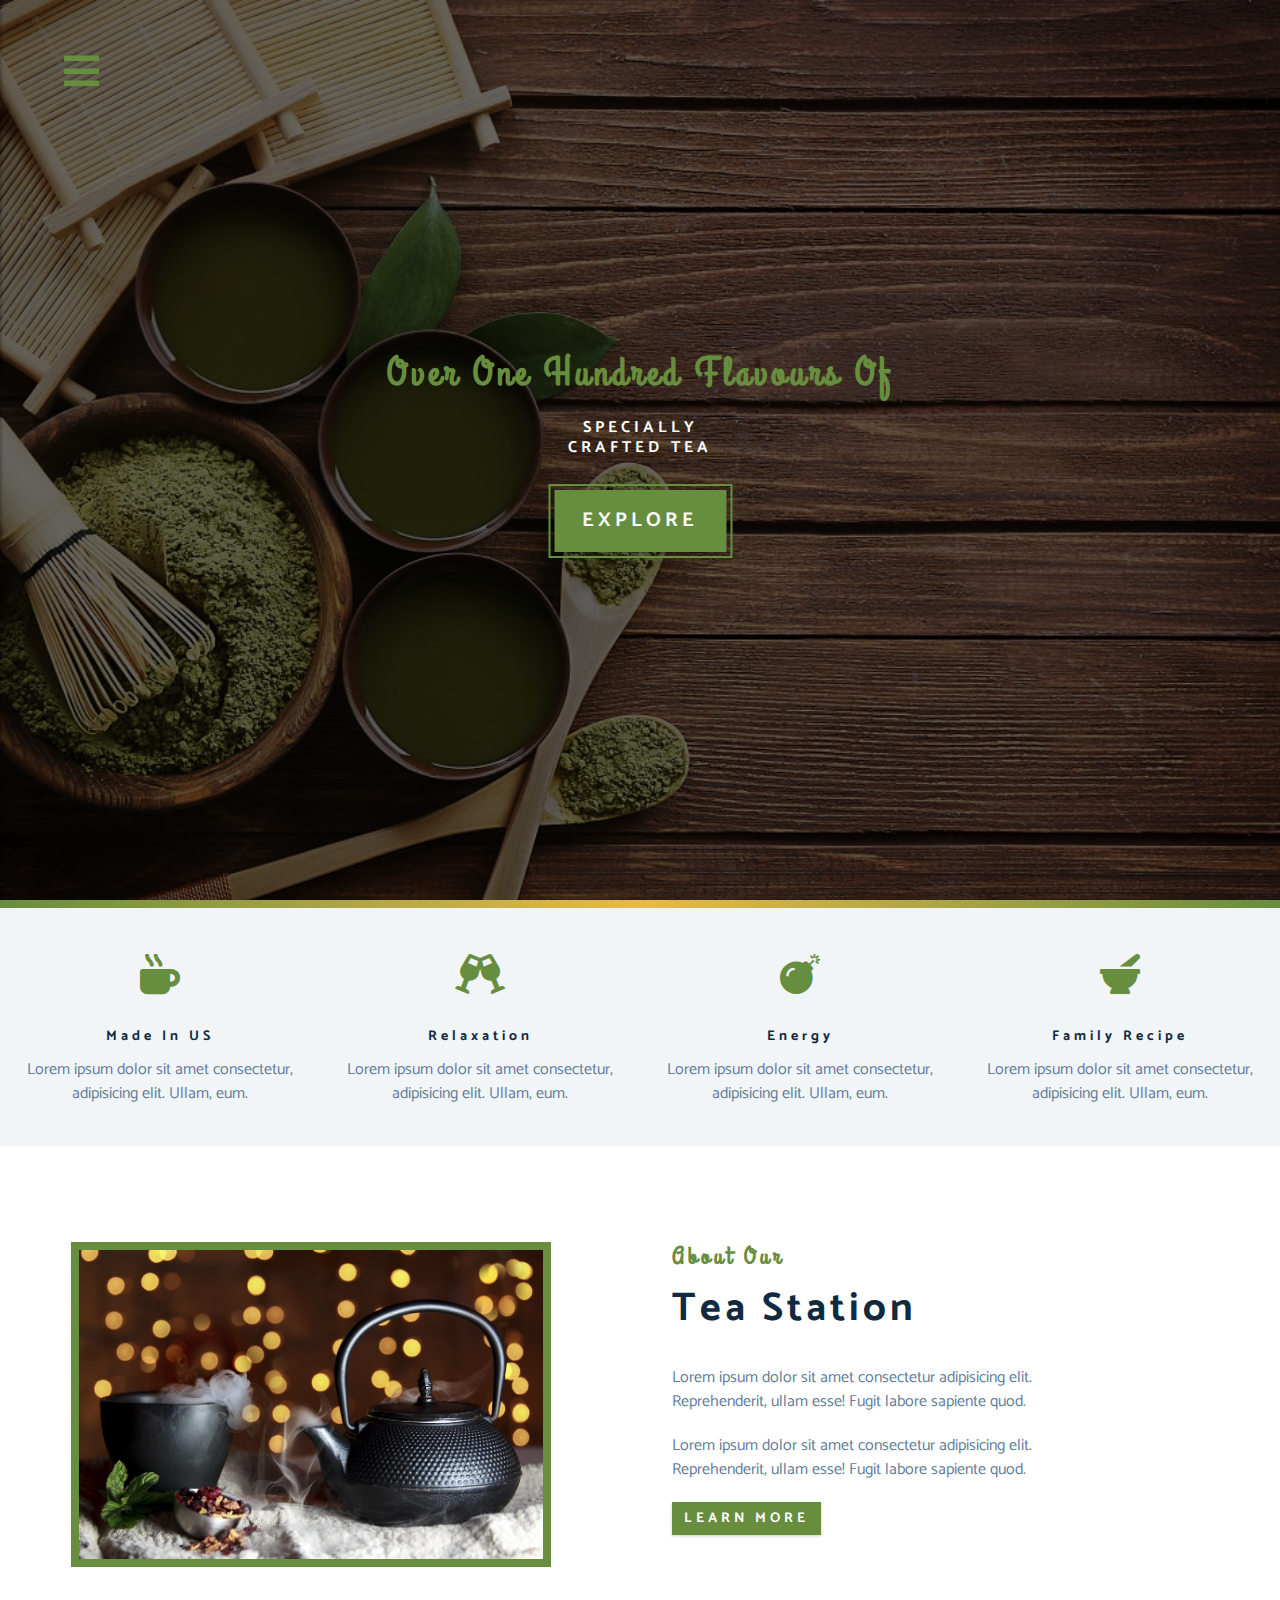
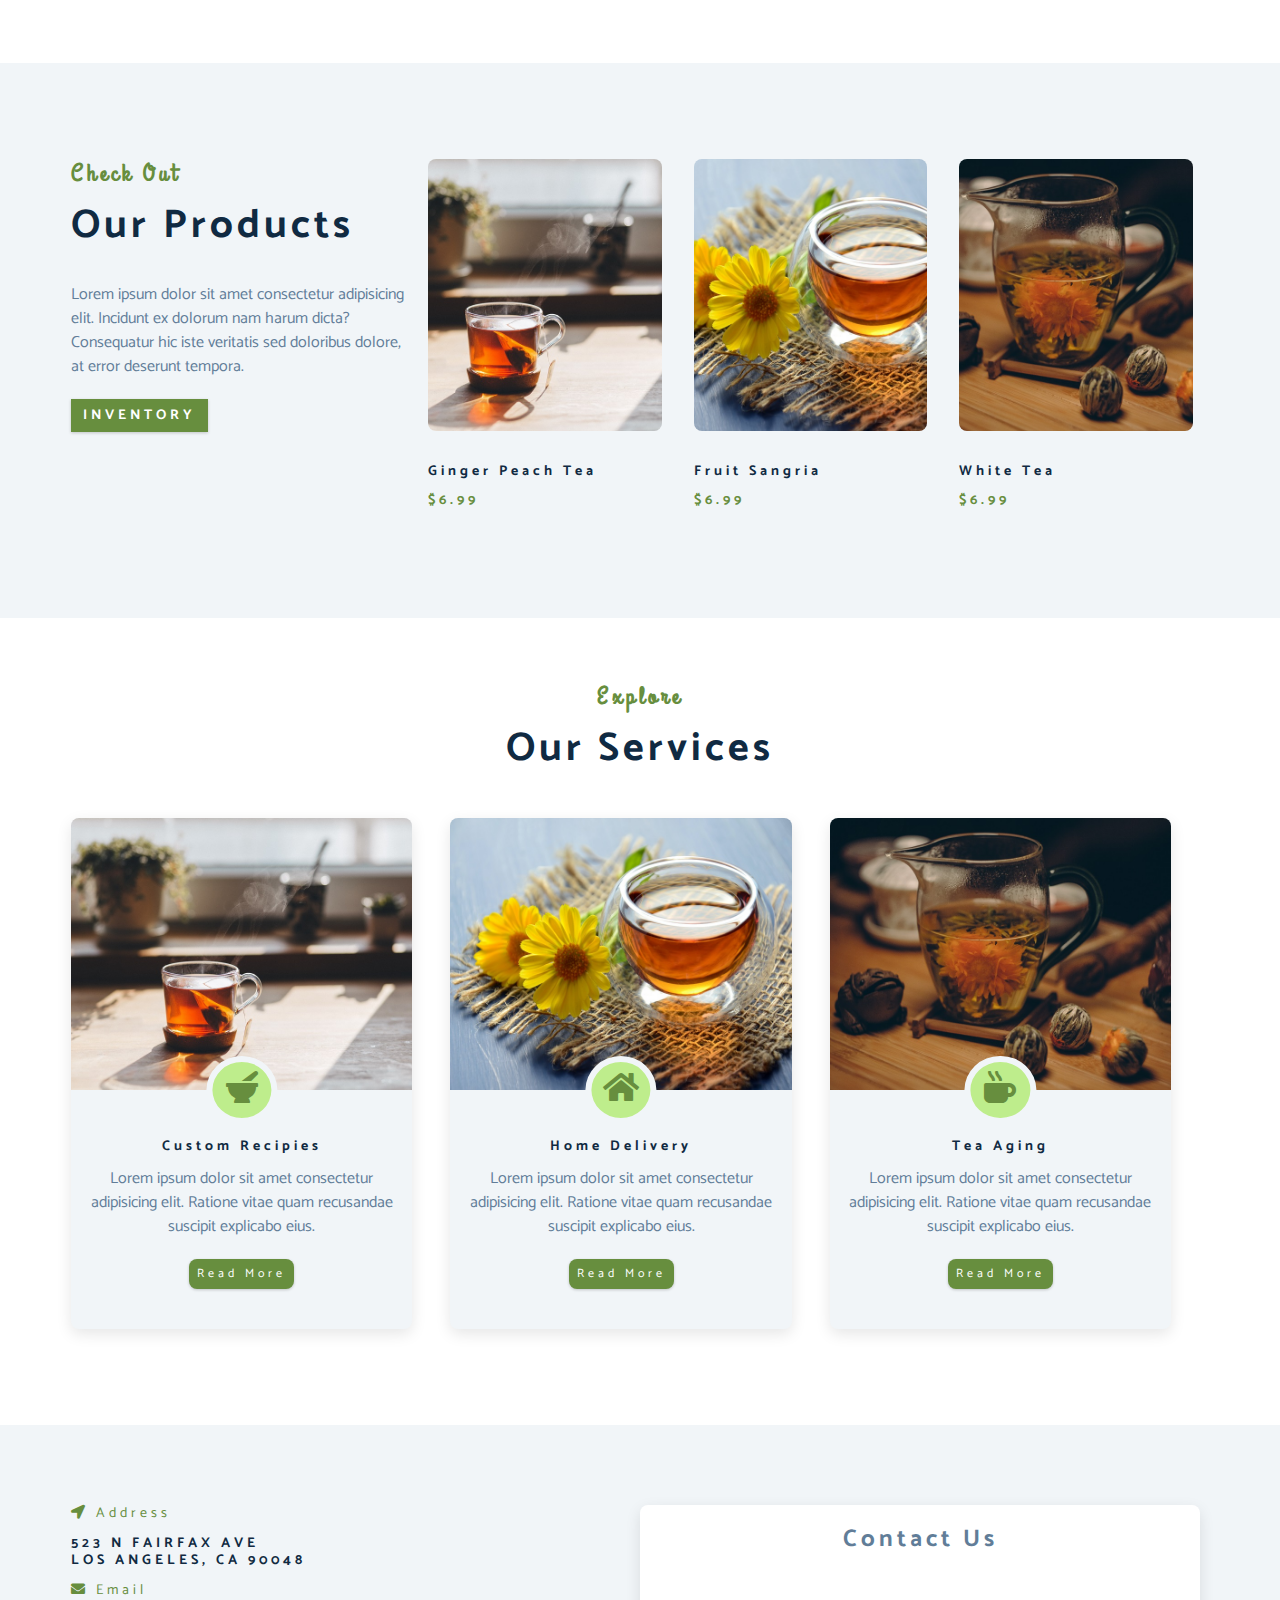
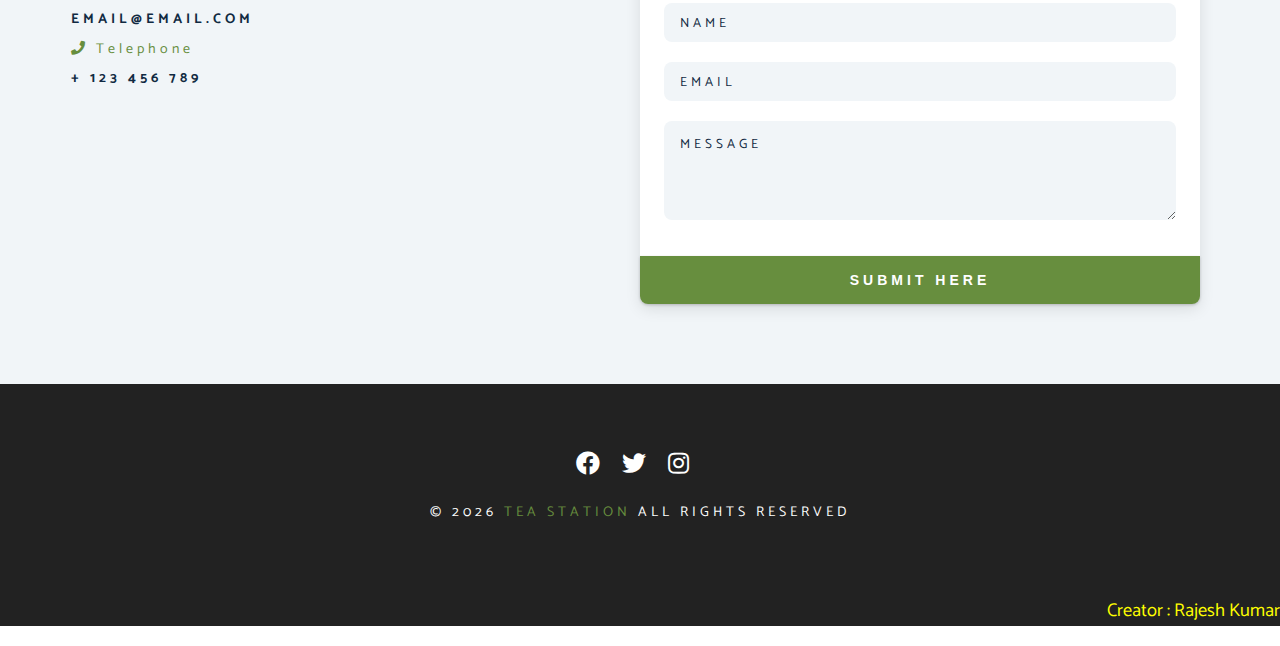
<file: index.html>
<!DOCTYPE html>
<html lang="en">
  <head>
    <meta charset="UTF-8" />
    <meta name="viewport" content="width=device-width, initial-scale=1.0" />
    <title>Tea Station || Home</title>
    <!-- font-awesome -->
    <link
      rel="stylesheet"
      href="./fontawesome-free-5.15.2-web/css/all.min.css"
    />
    <!-- custom css -->
    <link rel="stylesheet" href="./css/styles.css" />
  </head>
  <body>
    <!-- navbar -->
    <!-- nav button -->
    <span class="nav-btn" id="nav-btn">
      <i class="fas fa-bars"></i>
    </span>
    <nav class="navbar" id="navbar">
      <div class="navbar-header">
        <span class="nav-close" id="nav-close">
          <i class="fas fa-times"></i>
        </span>
      </div>
      <ul class="nav-items">
        <li><a href="index.html" class="nav-link">home</a></li>
        <li><a href="skills.html" class="nav-link">skills</a></li>
        <li><a href="about.html" class="nav-link">about</a></li>
        <li><a href="products.html" class="nav-link">products</a></li>
      </ul>
    </nav>
    <!-- header -->
    <header class="header">
      <div class="banner">
        <h2>Over one hundred flavours of</h2>
        <h1>
          specially <br />
          crafted tea
        </h1>
        <a href="skills.html" class="btn banner-btn"> explore </a>
      </div>
    </header>
    <!-- end of header -->
    <div class="content-divider"></div>
    <!-- skills section -->
    <section class="skills clearfix">
      <!-- single skill -->
      <article class="skill">
        <span class="skill-icon">
          <i class="fas fa-mug-hot"></i>
        </span>
        <h4 class="skill-title">made in US</h4>
        <p class="skill-text">
          Lorem ipsum dolor sit amet consectetur, adipisicing elit. Ullam, eum.
        </p>
      </article>
      <!-- end of single skill -->
      <!-- single skill -->
      <article class="skill">
        <span class="skill-icon">
          <i class="fas fa-glass-cheers"></i>
        </span>
        <h4 class="skill-title">relaxation</h4>
        <p class="skill-text">
          Lorem ipsum dolor sit amet consectetur, adipisicing elit. Ullam, eum.
        </p>
      </article>
      <!-- end of single skill -->
      <!-- single skill -->
      <article class="skill">
        <span class="skill-icon">
          <i class="fas fa-bomb"></i>
        </span>
        <h4 class="skill-title">energy</h4>
        <p class="skill-text">
          Lorem ipsum dolor sit amet consectetur, adipisicing elit. Ullam, eum.
        </p>
      </article>
      <!-- end of single skill -->
      <!-- single skill -->
      <article class="skill">
        <span class="skill-icon">
          <i class="fas fa-mortar-pestle"></i>
        </span>
        <h4 class="skill-title">family recipe</h4>
        <p class="skill-text">
          Lorem ipsum dolor sit amet consectetur, adipisicing elit. Ullam, eum.
        </p>
      </article>
      <!-- end of single skill -->
    </section>
    <!-- end of skills section -->
    <!-- about -->
    <section>
      <div class="section-center clearfix">
        <!-- about-img -->
        <article class="about-img">
          <div class="about-picture-container">
            <img
              src="./images/about-bcg.jpg"
              alt="tea kettle"
              class="about-picture"
            />
          </div>
        </article>
        <!-- about-info -->
        <article class="about-info">
          <!-- section title -->
          <div class="section-title">
            <h3>about our</h3>
            <h2>tea station</h2>
          </div>
          <!-- end of section title -->
          <p class="about-text">
            Lorem ipsum dolor sit amet consectetur adipisicing elit.
            Reprehenderit, ullam esse! Fugit labore sapiente quod.
          </p>
          <p class="about-text">
            Lorem ipsum dolor sit amet consectetur adipisicing elit.
            Reprehenderit, ullam esse! Fugit labore sapiente quod.
          </p>
          <a href="about.html" class="btn">learn more</a>
        </article>
      </div>
    </section>
    <!-- end of about -->
    <!-- products -->
    <section class="products">
      <div class="section-center clearfix">
        <!-- products info -->
        <article class="products-info">
          <!-- section title -->
          <div class="section-title">
            <h3>check out</h3>
            <h2>our products</h2>
          </div>
          <!-- end of section title -->
          <p class="product-text">
            Lorem ipsum dolor sit amet consectetur adipisicing elit. Incidunt ex
            dolorum nam harum dicta? Consequatur hic iste veritatis sed
            doloribus dolore, at error deserunt tempora.
          </p>
          <a href="product.html" class="btn">inventory</a>
        </article>
        <!-- products inventory -->
        <article class="products-inventory clearfix">
          <!-- single product -->
          <div class="product">
            <img
              src="./images/porduct-1.jpg"
              alt="single product"
              class="product-img"
            />
            <h4 class="product-title">ginger peach tea</h4>
            <h4 class="product-price">$6.99</h4>
          </div>
          <!-- end of single product -->
          <!-- single product -->
          <div class="product">
            <img
              src="./images/product-2.jpg"
              alt="single product"
              class="product-img"
            />
            <h4 class="product-title">fruit sangria</h4>
            <h4 class="product-price">$6.99</h4>
          </div>
          <!-- end of single product -->
          <!-- single product -->
          <div class="product">
            <img
              src="./images/product-3.jpg"
              alt="single product"
              class="product-img"
            />
            <h4 class="product-title">white tea</h4>
            <h4 class="product-price">$6.99</h4>
          </div>
          <!-- end of single product -->
        </article>
      </div>
    </section>
    <!-- end of products -->
    <!-- services -->
    <section class="services">
      <!-- section title -->
      <div class="section-title services-title">
        <h3>explore</h3>
        <h2>our services</h2>
      </div>
      <!-- end of section title -->
      <div class="section-center clearfix">
        <!-- single card -->
        <article class="service-card">
          <!-- img container -->
          <div class="service-img-container">
            <!-- img -->
            <img
              src="./images/porduct-1.jpg"
              class="service-img"
              alt="single service"
            />
            <!-- service icon -->
            <span class="service-icon">
              <i class="fas fa-mortar-pestle fa-fw"></i>
            </span>
          </div>
          <!-- service info -->
          <div class="service-info">
            <h4>custom recipies</h4>
            <p>
              Lorem ipsum dolor sit amet consectetur adipisicing elit. Ratione
              vitae quam recusandae suscipit explicabo eius.
            </p>
            <a href="product.html" class="btn service-btn">read more</a>
          </div>
        </article>
        <!-- end of single card -->
        <!-- single card -->
        <article class="service-card">
          <!-- img container -->
          <div class="service-img-container">
            <!-- img -->
            <img
              src="./images/product-2.jpg"
              class="service-img"
              alt="single service"
            />
            <!-- service icon -->
            <span class="service-icon">
              <i class="fas fa-home fa-fw"></i>
            </span>
          </div>
          <!-- service info -->
          <div class="service-info">
            <h4>home delivery</h4>
            <p>
              Lorem ipsum dolor sit amet consectetur adipisicing elit. Ratione
              vitae quam recusandae suscipit explicabo eius.
            </p>
            <a href="product.html" class="btn service-btn">read more</a>
          </div>
        </article>
        <!-- end of single card -->
        <!-- single card -->
        <article class="service-card">
          <!-- img container -->
          <div class="service-img-container">
            <!-- img -->
            <img
              src="./images/product-3.jpg"
              class="service-img"
              alt="single service"
            />
            <!-- service icon -->
            <span class="service-icon">
              <i class="fas fa-mug-hot fa-fw"></i>
            </span>
          </div>
          <!-- service info -->
          <div class="service-info">
            <h4>tea aging</h4>
            <p>
              Lorem ipsum dolor sit amet consectetur adipisicing elit. Ratione
              vitae quam recusandae suscipit explicabo eius.
            </p>
            <a href="product.html" class="btn service-btn">read more</a>
          </div>
        </article>
        <!-- end of single card -->
      </div>
    </section>
    <!-- end of services -->
    <!-- contact form -->
    <section class="contact">
      <div class="section-center clearfix">
        <!-- conatact info -->
        <article class="contact-info">
          <!-- contact item -->
          <div class="conatact-item">
            <h4 class="contact-title">
              <span class="contact-icon">
                <i class="fas fa-location-arrow"></i>
              </span>
              address
            </h4>
            <h4 class="contact-text">
              523 N Fairfax Ave <br />
              Los Angeles, CA 90048
            </h4>
          </div>
          <!-- end of contact item -->
          <!-- contact item -->
          <div class="conatact-item">
            <h4 class="contact-title">
              <span class="contact-icon">
                <i class="fas fa-envelope"></i>
              </span>
              email
            </h4>
            <h4 class="contact-text">email@email.com</h4>
          </div>
          <!-- end of contact item -->
          <!-- contact item -->
          <div class="conatact-item">
            <h4 class="contact-title">
              <span class="contact-icon">
                <i class="fas fa-phone"></i>
              </span>
              telephone
            </h4>
            <h4 class="contact-text">+ 123 456 789</h4>
          </div>
          <!-- end of contact item -->
        </article>
        <!-- contact form -->
        <article class="contact-form">
          <h3>contact us</h3>
          <form action="https://formspree.io/f/maylkgdw" method="POST">
            <div class="form-group">
              <!-- inputs -->
              <input
                type="text"
                placeholder="name"
                class="form-control"
                name="name"
              />
              <input
                type="email"
                placeholder="email"
                class="form-control"
                name="email"
              />
              <textarea
                name="message"
                placeholder="message"
                class="form-control"
                rows="5"
              ></textarea>
            </div>
            <!-- button -->
            <button type="submit" class="submit-btn btn">submit here</button>
          </form>
        </article>
      </div>
    </section>
    <!-- end of contact form -->
    <!-- footer -->
    <footer class="footer">
      <div class="section-center">
        <div class="social-icons">
          <!-- social icon -->
          <a href="#" class="social-icon">
            <i class="fab fa-facebook"></i>
          </a>
          <!-- end of social icon -->
          <!-- social icon -->
          <a href="#" class="social-icon">
            <i class="fab fa-twitter"></i>
          </a>
          <!-- end of social icon -->
          <!-- social icon -->
          <a href="#" class="social-icon">
            <i class="fab fa-instagram"></i>
          </a>
          <!-- end of social icon -->
        </div>
        <h4 class="footer-text">
          &copy; <span id="date"></span>
          <span class="company">tea station</span>
          all rights reserved
        </h4>
      </div>
      <p class="creator">Creator : Rajesh Kumar</p>
    </footer>
    <script src="app.js"></script>
  </body>
</html>
</file>
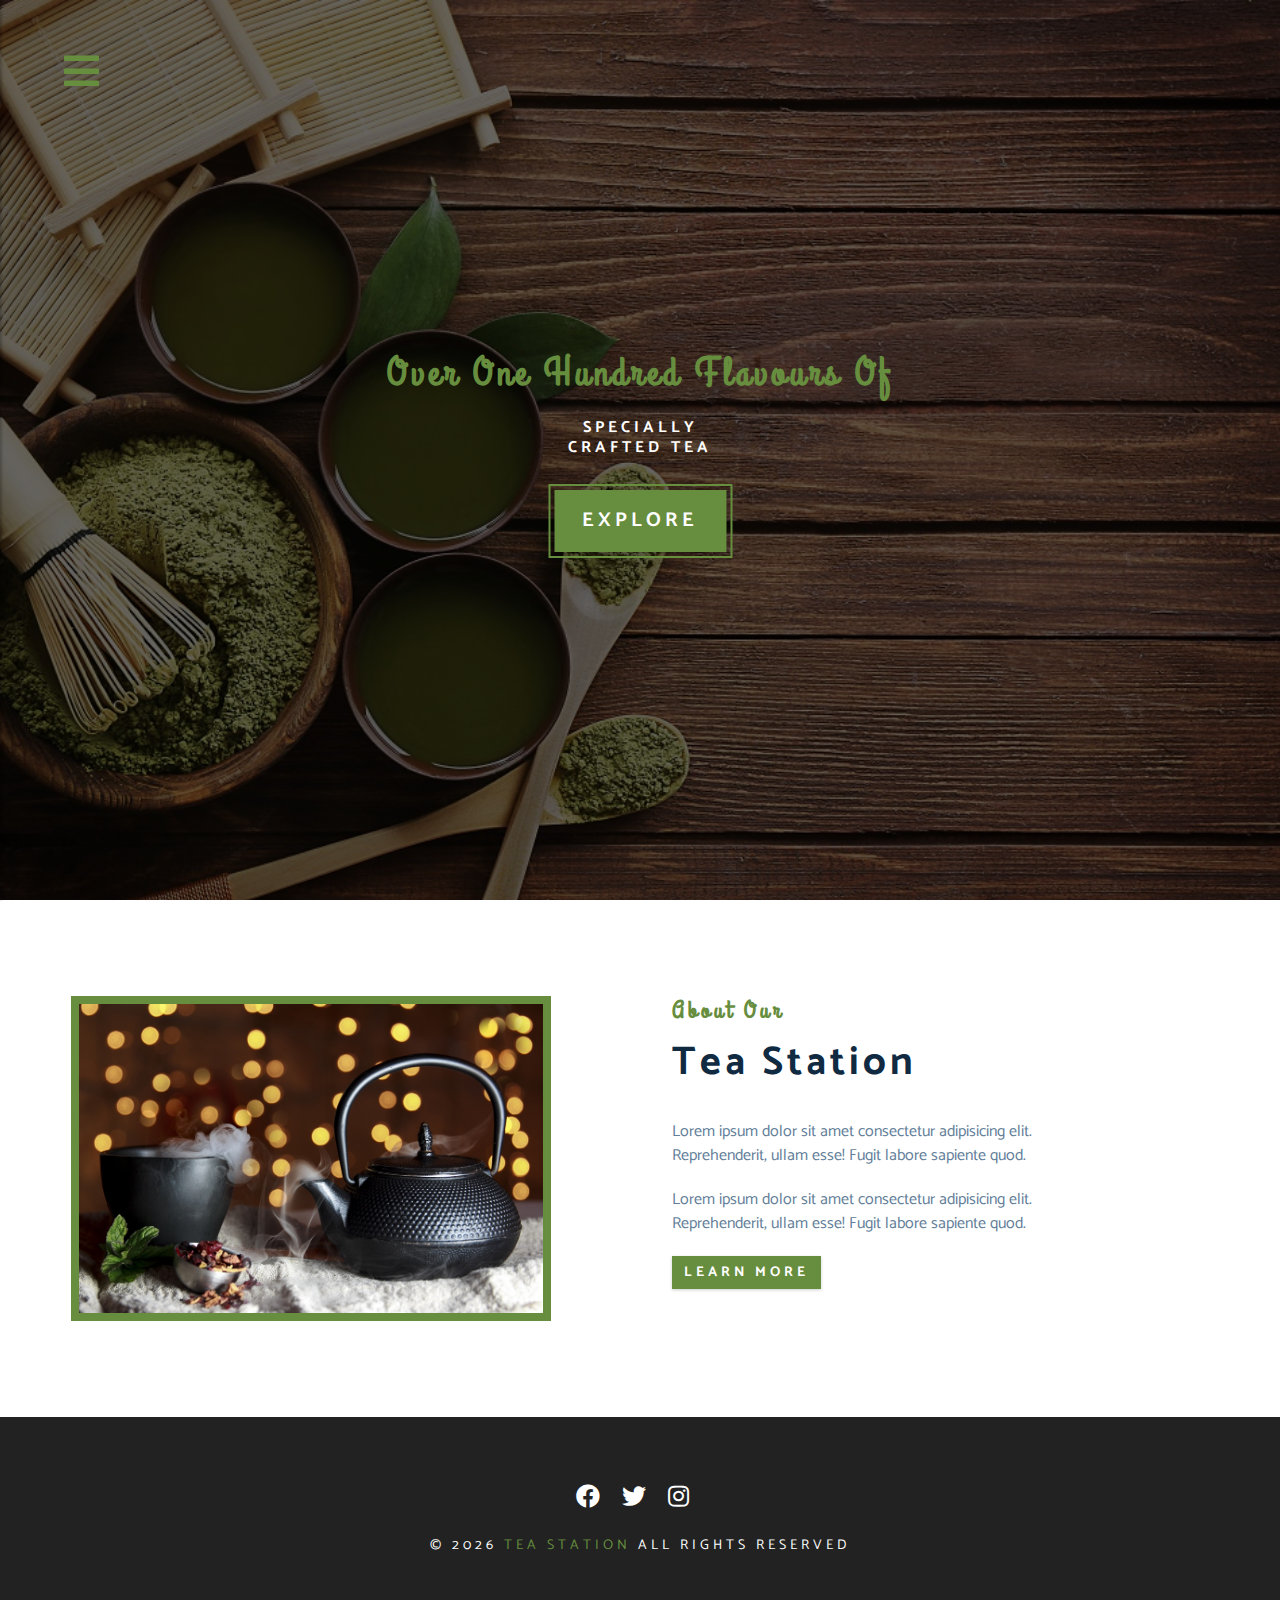
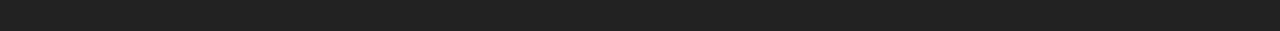
<file: about.html>
<!DOCTYPE html>
<html lang="en">
  <head>
    <meta charset="UTF-8" />
    <meta name="viewport" content="width=device-width, initial-scale=1.0" />
    <title>Tea Station || About</title>
    <!-- font-awesome -->
    <link
      rel="stylesheet"
      href="./fontawesome-free-5.15.2-web/css/all.min.css"
    />
    <!-- custom css -->
    <link rel="stylesheet" href="./css/styles.css" />
  </head>
  <body>
    <!-- navbar -->
    <!-- nav button -->
    <span class="nav-btn" id="nav-btn">
      <i class="fas fa-bars"></i>
    </span>
    <nav class="navbar" id="navbar">
      <div class="navbar-header">
        <span class="nav-close" id="nav-close">
          <i class="fas fa-times"></i>
        </span>
      </div>
      <ul class="nav-items">
        <li><a href="index.html" class="nav-link">home</a></li>
        <li><a href="skills.html" class="nav-link">skills</a></li>
        <li><a href="about.html" class="nav-link">about</a></li>
        <li><a href="products.html" class="nav-link">products</a></li>
      </ul>
    </nav>
    <!-- header -->
    <header class="header">
      <div class="banner">
        <h2>Over one hundred flavours of</h2>
        <h1>
          specially <br />
          crafted tea
        </h1>
        <a href="skills.html" class="btn banner-btn"> explore </a>
      </div>
    </header>
    <!-- end of header -->
    <!-- about -->
    <section>
      <div class="section-center clearfix">
        <!-- about-img -->
        <article class="about-img">
          <div class="about-picture-container">
            <img
              src="./images/about-bcg.jpg"
              alt="tea kettle"
              class="about-picture"
            />
          </div>
        </article>
        <!-- about-info -->
        <article class="about-info">
          <!-- section title -->
          <div class="section-title">
            <h3>about our</h3>
            <h2>tea station</h2>
          </div>
          <!-- end of section title -->
          <p class="about-text">
            Lorem ipsum dolor sit amet consectetur adipisicing elit.
            Reprehenderit, ullam esse! Fugit labore sapiente quod.
          </p>
          <p class="about-text">
            Lorem ipsum dolor sit amet consectetur adipisicing elit.
            Reprehenderit, ullam esse! Fugit labore sapiente quod.
          </p>
          <a href="about.html" class="btn">learn more</a>
        </article>
      </div>
    </section>
    <!-- end of about -->
    <!-- footer -->
    <footer class="footer">
      <div class="section-center">
        <div class="social-icons">
          <!-- social icon -->
          <a href="#" class="social-icon">
            <i class="fab fa-facebook"></i>
          </a>
          <!-- end of social icon -->
          <!-- social icon -->
          <a href="#" class="social-icon">
            <i class="fab fa-twitter"></i>
          </a>
          <!-- end of social icon -->
          <!-- social icon -->
          <a href="#" class="social-icon">
            <i class="fab fa-instagram"></i>
          </a>
          <!-- end of social icon -->
        </div>
        <h4 class="footer-text">
          &copy; <span id="date"></span>
          <span class="company">tea station</span>
          all rights reserved
        </h4>
      </div>
    </footer>
    <script src="app.js"></script>
  </body>
</html>
</file>
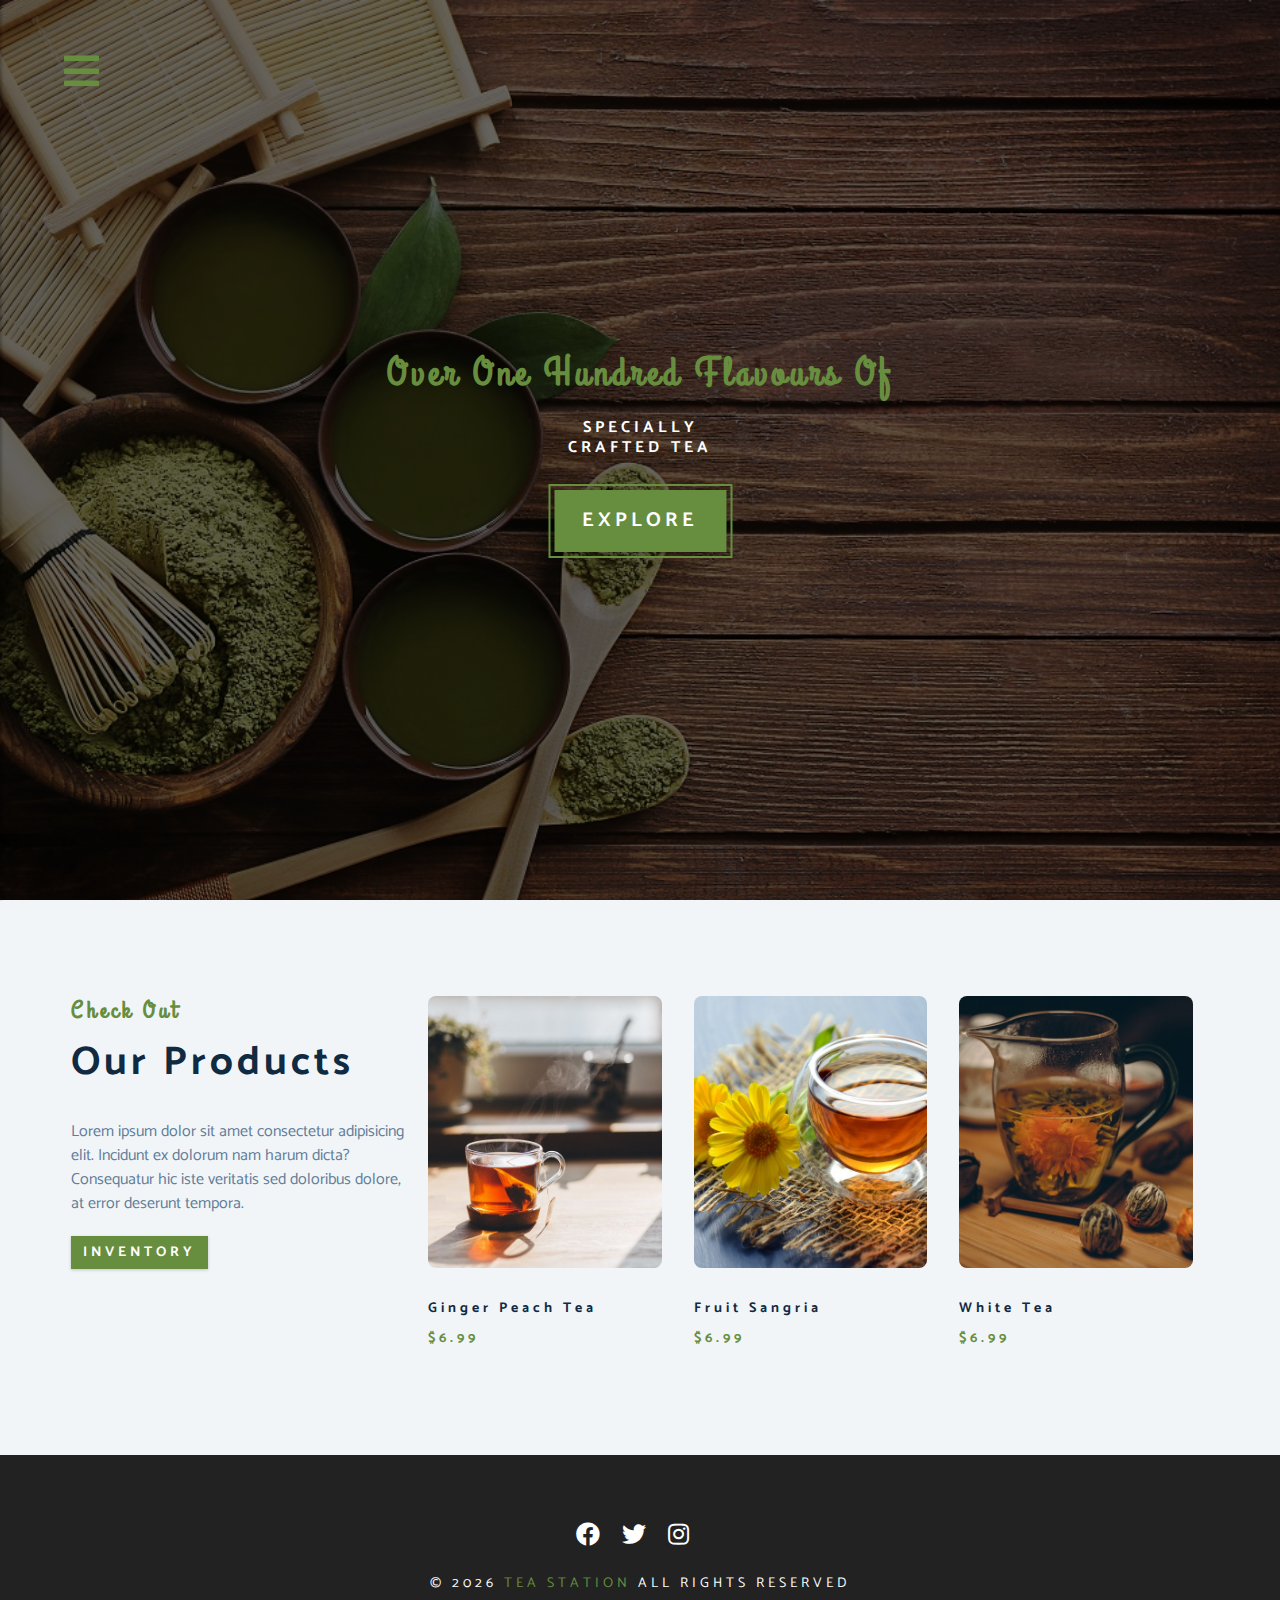
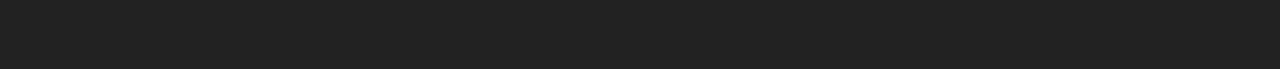
<file: products.html>
<!DOCTYPE html>
<html lang="en">
  <head>
    <meta charset="UTF-8" />
    <meta name="viewport" content="width=device-width, initial-scale=1.0" />
    <title>Tea Station || Products</title>
    <!-- font-awesome -->
    <link
      rel="stylesheet"
      href="./fontawesome-free-5.15.2-web/css/all.min.css"
    />
    <!-- custom css -->
    <link rel="stylesheet" href="./css/styles.css" />
  </head>
  <body>
    <!-- navbar -->
    <!-- nav button -->
    <span class="nav-btn" id="nav-btn">
      <i class="fas fa-bars"></i>
    </span>
    <nav class="navbar" id="navbar">
      <div class="navbar-header">
        <span class="nav-close" id="nav-close">
          <i class="fas fa-times"></i>
        </span>
      </div>
      <ul class="nav-items">
        <li><a href="index.html" class="nav-link">home</a></li>
        <li><a href="skills.html" class="nav-link">skills</a></li>
        <li><a href="about.html" class="nav-link">about</a></li>
        <li><a href="products.html" class="nav-link">products</a></li>
      </ul>
    </nav>
    <!-- header -->
    <header class="header">
      <div class="banner">
        <h2>Over one hundred flavours of</h2>
        <h1>
          specially <br />
          crafted tea
        </h1>
        <a href="skills.html" class="btn banner-btn"> explore </a>
      </div>
    </header>
    <!-- end of header -->
    <!-- products -->
    <section class="products">
      <div class="section-center clearfix">
        <!-- products info -->
        <article class="products-info">
          <!-- section title -->
          <div class="section-title">
            <h3>check out</h3>
            <h2>our products</h2>
          </div>
          <!-- end of section title -->
          <p class="product-text">
            Lorem ipsum dolor sit amet consectetur adipisicing elit. Incidunt ex
            dolorum nam harum dicta? Consequatur hic iste veritatis sed
            doloribus dolore, at error deserunt tempora.
          </p>
          <a href="product.html" class="btn">inventory</a>
        </article>
        <!-- products inventory -->
        <article class="products-inventory clearfix">
          <!-- single product -->
          <div class="product">
            <img
              src="./images/porduct-1.jpg"
              alt="single product"
              class="product-img"
            />
            <h4 class="product-title">ginger peach tea</h4>
            <h4 class="product-price">$6.99</h4>
          </div>
          <!-- end of single product -->
          <!-- single product -->
          <div class="product">
            <img
              src="./images/product-2.jpg"
              alt="single product"
              class="product-img"
            />
            <h4 class="product-title">fruit sangria</h4>
            <h4 class="product-price">$6.99</h4>
          </div>
          <!-- end of single product -->
          <!-- single product -->
          <div class="product">
            <img
              src="./images/product-3.jpg"
              alt="single product"
              class="product-img"
            />
            <h4 class="product-title">white tea</h4>
            <h4 class="product-price">$6.99</h4>
          </div>
          <!-- end of single product -->
        </article>
      </div>
    </section>
    <!-- end of products -->
    <!-- footer -->
    <footer class="footer">
      <div class="section-center">
        <div class="social-icons">
          <!-- social icon -->
          <a href="#" class="social-icon">
            <i class="fab fa-facebook"></i>
          </a>
          <!-- end of social icon -->
          <!-- social icon -->
          <a href="#" class="social-icon">
            <i class="fab fa-twitter"></i>
          </a>
          <!-- end of social icon -->
          <!-- social icon -->
          <a href="#" class="social-icon">
            <i class="fab fa-instagram"></i>
          </a>
          <!-- end of social icon -->
        </div>
        <h4 class="footer-text">
          &copy; <span id="date"></span>
          <span class="company">tea station</span>
          all rights reserved
        </h4>
      </div>
    </footer>
    <script src="app.js"></script>
  </body>
</html>
</file>
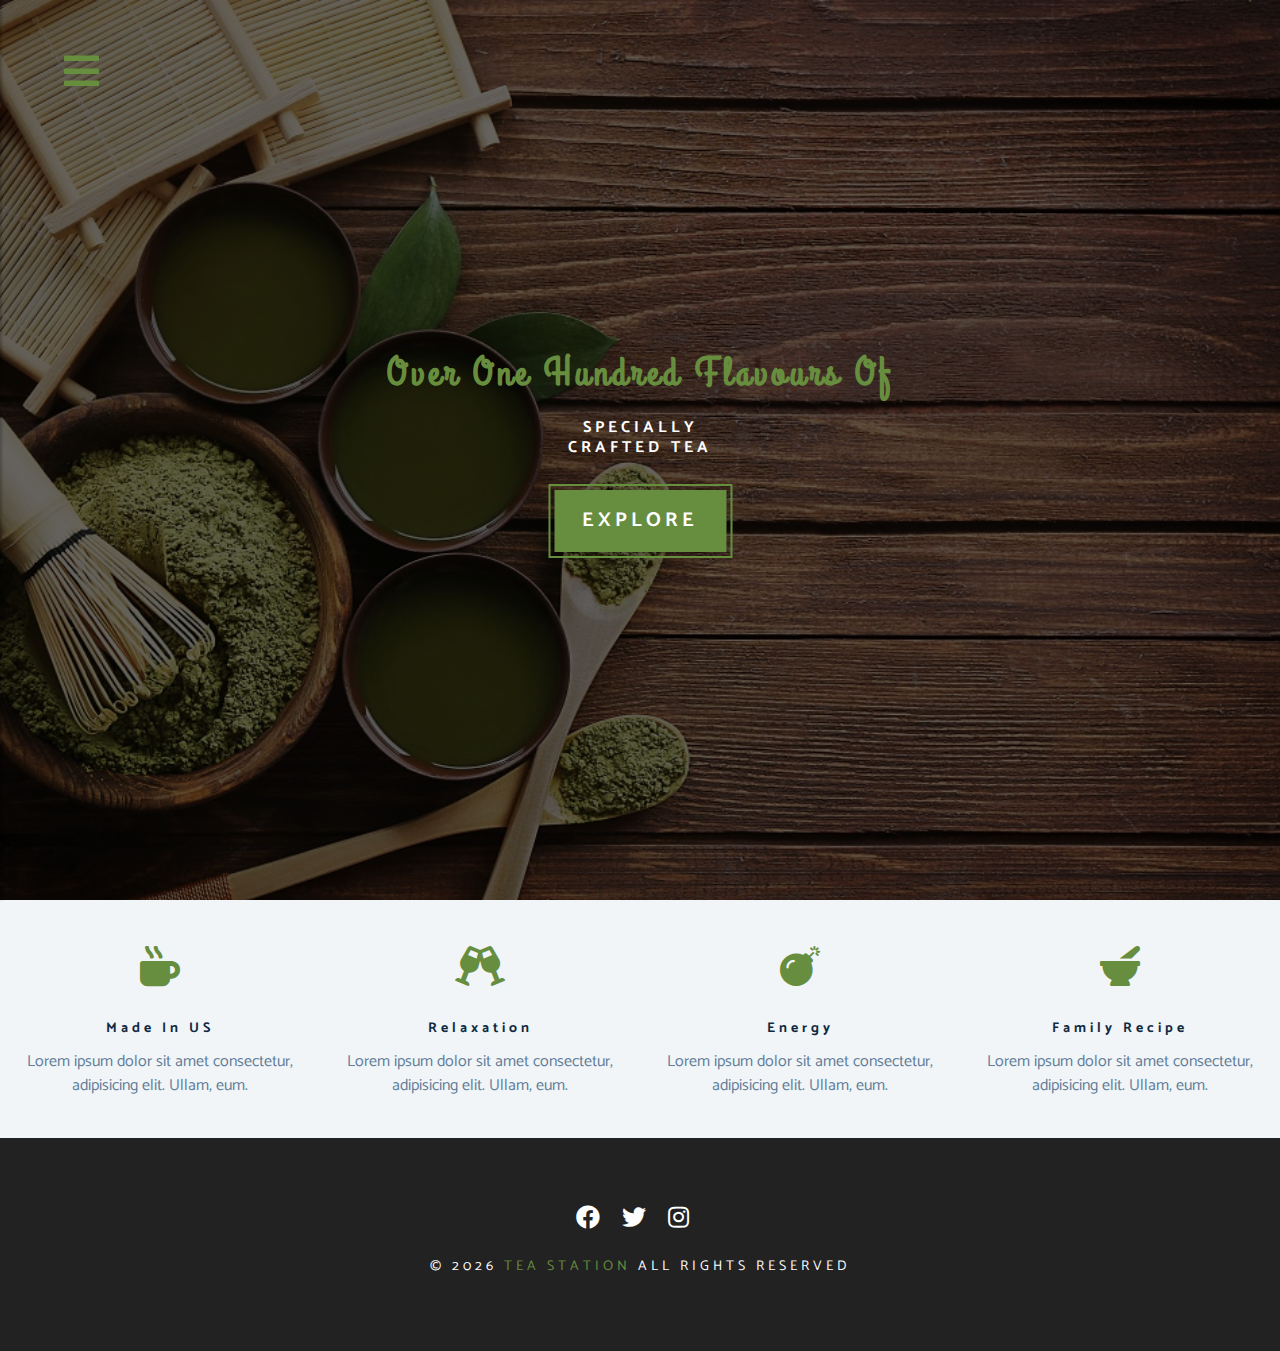
<file: skills.html>
<!DOCTYPE html>
<html lang="en">
  <head>
    <meta charset="UTF-8" />
    <meta name="viewport" content="width=device-width, initial-scale=1.0" />
    <title>Tea Station || Skills</title>
    <!-- font-awesome -->
    <link
      rel="stylesheet"
      href="./fontawesome-free-5.15.2-web/css/all.min.css"
    />
    <!-- custom css -->
    <link rel="stylesheet" href="./css/styles.css" />
  </head>
  <body>
    <!-- navbar -->
    <!-- nav button -->
    <span class="nav-btn" id="nav-btn">
      <i class="fas fa-bars"></i>
    </span>
    <nav class="navbar" id="navbar">
      <div class="navbar-header">
        <span class="nav-close" id="nav-close">
          <i class="fas fa-times"></i>
        </span>
      </div>
      <ul class="nav-items">
        <li><a href="index.html" class="nav-link">home</a></li>
        <li><a href="skills.html" class="nav-link">skills</a></li>
        <li><a href="about.html" class="nav-link">about</a></li>
        <li><a href="products.html" class="nav-link">products</a></li>
      </ul>
    </nav>
    <!-- header -->
    <header class="header">
      <div class="banner">
        <h2>Over one hundred flavours of</h2>
        <h1>
          specially <br />
          crafted tea
        </h1>
        <a href="skills.html" class="btn banner-btn"> explore </a>
      </div>
    </header>
    <!-- end of header -->
    <!-- skills section -->
    <section class="skills clearfix">
      <!-- single skill -->
      <article class="skill">
        <span class="skill-icon">
          <i class="fas fa-mug-hot"></i>
        </span>
        <h4 class="skill-title">made in US</h4>
        <p class="skill-text">
          Lorem ipsum dolor sit amet consectetur, adipisicing elit. Ullam, eum.
        </p>
      </article>
      <!-- end of single skill -->
      <!-- single skill -->
      <article class="skill">
        <span class="skill-icon">
          <i class="fas fa-glass-cheers"></i>
        </span>
        <h4 class="skill-title">relaxation</h4>
        <p class="skill-text">
          Lorem ipsum dolor sit amet consectetur, adipisicing elit. Ullam, eum.
        </p>
      </article>
      <!-- end of single skill -->
      <!-- single skill -->
      <article class="skill">
        <span class="skill-icon">
          <i class="fas fa-bomb"></i>
        </span>
        <h4 class="skill-title">energy</h4>
        <p class="skill-text">
          Lorem ipsum dolor sit amet consectetur, adipisicing elit. Ullam, eum.
        </p>
      </article>
      <!-- end of single skill -->
      <!-- single skill -->
      <article class="skill">
        <span class="skill-icon">
          <i class="fas fa-mortar-pestle"></i>
        </span>
        <h4 class="skill-title">family recipe</h4>
        <p class="skill-text">
          Lorem ipsum dolor sit amet consectetur, adipisicing elit. Ullam, eum.
        </p>
      </article>
      <!-- end of single skill -->
    </section>
    <!-- end of skills section -->
    <!-- footer -->
    <footer class="footer">
      <div class="section-center">
        <div class="social-icons">
          <!-- social icon -->
          <a href="#" class="social-icon">
            <i class="fab fa-facebook"></i>
          </a>
          <!-- end of social icon -->
          <!-- social icon -->
          <a href="#" class="social-icon">
            <i class="fab fa-twitter"></i>
          </a>
          <!-- end of social icon -->
          <!-- social icon -->
          <a href="#" class="social-icon">
            <i class="fab fa-instagram"></i>
          </a>
          <!-- end of social icon -->
        </div>
        <h4 class="footer-text">
          &copy; <span id="date"></span>
          <span class="company">tea station</span>
          all rights reserved
        </h4>
      </div>
    </footer>
    <script src="app.js"></script>
  </body>
</html>
</file>
<file: css/styles.css>
/*
global styles
faster development
reusable
*/

/*
==================
Fonts
==================
*/

/* @import url("https://fonts.googleapis.com/css?family=Catamaran:400,700|Grand+Hotel"); */
@import url("https://fonts.googleapis.com/css2?family=Catamaran:wght@400;700&family=Grand+Hotel&display=swap");

/*
==================
Variable
==================
*/

:root {
  --clr-primary: #678e3e;
  --clr-primary-light: #beed8c;
  --clr-grey-1: #102a42;
  --clr-grey-5: #617d98;
  --clr-grey-10: #f1f5f8;
  --clr-white: #fff;
  --ff-primary: "Catamaran", sans-serif;
  --ff-secondary: "Grand Hotel", cursive;
  --transition: all 0.3s linear;
  --spacing: 0.25rem;
  --radius: 0.5rem;
}
* {
  margin: 0;
  padding: 0;
  box-sizing: border-box;
}
body {
  font-family: var(--ff-primary);
  background: var(--clr-white);
  color: var(--clr-grey-1);
  line-height: 1.5;
  font-size: 0.875rem;
}
a {
  text-decoration: none;
}
img {
  width: 100%;
  display: block;
}
h1,
h2,
h3,
h4 {
  letter-spacing: var(--spacing);
  text-transform: capitalize;
  line-height: 1.25;
  margin-bottom: 0.75rem;
}
h1 {
  font-size: 3rem;
}
h2 {
  font-size: 2rem;
}
h3 {
  font-size: 1.5rem;
}
h4 {
  font-size: 0.875rem;
}
p {
  margin-bottom: 1.25rem;
}
@media screen and (min-width: 800px) {
  h1 {
    font-size: 4rem;
  }
  h2 {
    font-size: 2.5rem;
  }
  h1 {
    font-size: 2rem;
  }
  h1 {
    font-size: 1rem;
  }
  body {
    font-size: 1rem;
  }
  h1,
  h2,
  h3,
  h4 {
    line-height: 1.25;
  }
}

/* more global css */

.btn {
  text-transform: uppercase;
  background: var(--clr-primary);
  color: var(--clr-white);
  padding: 0.375rem 0.75rem;
  letter-spacing: var(--spacing);
  display: inline-block;
  font-weight: 700;
  transition: var(--transition);
  font-size: 0.875rem;
  border: none;
  cursor: pointer;
  box-shadow: 0 1px 3px rgba(0, 0, 0, 0.2);
}
.btn:hover {
  color: var(--clr-primary);
  background: var(--clr-primary-light);
}
.clearfix::after,
.clearfix::before {
  content: "";
  clear: both;
  display: table;
}
.section-title h3 {
  font-family: var(--ff-secondary);
  color: var(--clr-primary);
}
.section-title {
  margin-bottom: 2rem;
}
.section-center {
  padding: 4rem 0;
  width: 85vw;
  margin: 0 auto;
  max-width: 1170px;
}
@media screen and (min-width: 992px) {
  .section-center {
    width: 95vw;
    padding: 4rem 1rem;
  }
}
/*
==================
Animation
==================
*/
@keyframes bounce {
  0% {
    transform: scale(1);
  }
  50% {
    transform: scale(1.25);
  }
  100% {
    transform: scale(1);
  }
}
@keyframes slideFromRight {
  0% {
    transform: translateX(1000px);
    opacity: 0;
  }
  50% {
    transform: translateX(-200px);
    opacity: 0.5;
  }
  75% {
    transform: translateX(50px);
    opacity: 0.75;
  }
  100% {
    transform: translateX(0px);
    opacity: 1;
  }
}
@keyframes slideFromLeft {
  0% {
    transform: translateX(-1000px);
    opacity: 0;
  }
  50% {
    transform: translateX(200px);
    opacity: 0.5;
  }
  75% {
    transform: translateX(-50px);
    opacity: 0.75;
  }
  100% {
    transform: translateX(0px);
    opacity: 1;
  }
}
@keyframes show {
  0% {
    transform: scale(1.5);
    opacity: 0;
  }
  50% {
    transform: scale(2);
    opacity: 0.5;
  }
  100% {
    transform: scale(1);
    opacity: 1;
  }
}
/*
==================
Navbar
==================
*/
.nav-btn {
  position: fixed;
  top: 5%;
  left: 5%;
  font-size: 2.5rem;
  color: var(--clr-primary);
  z-index: 1;
  cursor: pointer;
  /* animation */
  animation: bounce 2s ease infinite;
}
/* navbar */
.navbar {
  position: fixed;
  top: 0;
  left: 0;
  right: 0;
  bottom: 0;
  /* width: 100%;
  height: 100%; */
  background: var(--clr-grey-10);
  z-index: 2;
  box-shadow: 2px 0 2px rgba(0, 0, 0, 0.2);
  /* hide navbar */
  transform: translateX(-100%);
  transition: var(--transition);
}
.showNav {
  transform: translate(0);
}
.navbar-header {
  text-align: right;
  padding-right: 1rem;
}
.nav-close {
  font-size: 2.5rem;
  cursor: pointer;
  color: #f29c9c;
  transition: var(--transition);
}
.nav-close:hover {
  color: #bb2525;
}
.nav-items {
  list-style-type: none;
}
.nav-link {
  display: block;
  font-size: 1.5rem;
  padding: 0.25rem 1rem;
  text-transform: uppercase;
  letter-spacing: var(--spacing);
  color: var(--clr-grey-5);
  transition: var(--transition);
}
.nav-link:hover {
  background: var(--clr-primary-light);
  color: var(--clr-primary);
  padding-left: 1.5rem;
  border-left: 0.25rem solid var(--clr-primary);
}
@media screen and (min-width: 768px) {
  .navbar {
    width: 30vw;
    max-width: 20rem;
  }
}
/*
==================
Header
==================
*/
.header {
  min-height: 100vh;
  background: linear-gradient(rgba(0, 0, 0, 0.6), rgba(0, 0, 0, 0.6)),
    url("../images/main-bcg.jpg") center/cover no-repeat fixed;
  position: relative;
  /* animation */
  overflow-x: hidden;
}
.banner {
  text-align: center;
  position: absolute;
  top: 50%;
  left: 50%;
  transform: translate(-50%, -50%);
}
.banner h2 {
  font-family: var(--ff-secondary);
  color: var(--clr-primary);
  /* animation */
  animation: slideFromRight 5s ease-in-out 1;
}
.banner h1 {
  text-transform: uppercase;
  color: var(--clr-white);
  margin-top: 1.25rem;
  margin-bottom: 2rem;
  /* animation */
  animation: slideFromLeft 5s ease-in-out 1;
}
.banner-btn {
  outline: 0.125rem solid var(--clr-primary);
  outline-offset: 0.25rem;
  font-size: 1.25rem;
  padding: 1rem 1.75rem;
  /* animation */
  animation: show 5s linear 1;
}
/* content divider */
.content-divider {
  height: 0.5rem;
  background: linear-gradient(
    to left,
    var(--clr-primary),
    #e9b949,
    var(--clr-primary)
  );
}
/*
==================
skills
==================
*/
.skills {
  background: var(--clr-grey-10);
}
.skill {
  padding: 2.5rem 0;
  text-align: center;
  transition: var(--transition);
}
.skill-icon {
  font-size: 2.5rem;
  margin-bottom: 1.25rem;
  transition: var(--transition);
  display: inline-block;
  color: var(--clr-primary);
}
.skill-text {
  color: var(--clr-grey-5);
  max-width: 17rem;
  margin: 0 auto;
}
.skill:hover {
  background: var(--clr-white);
  box-shadow: 0 2px var(--clr-primary);
}
.skill:hover .skill-icon {
  transform: translateY(-5px);
}
@media screen and (min-width: 576px) {
  .skill {
    float: left;
    width: 50%;
  }
}
@media screen and (min-width: 1200px) {
  .skill {
    width: 25%;
  }
}
/*
==================
About
==================
*/
.about-img,
.about-info {
  padding: 2rem 0;
}
.about-picture-container {
  background: var(--clr-primary);
  border: 0.5rem solid var(--clr-primary);
  max-width: 30rem;
  /* extra stuff */
  overflow: hidden;

}
.about-picture {
  transition: var(--transition);
}
.about-picture-container:hover .about-picture {
  opacity: 0.5;
  transform: scale(1.2);
}
.about-text {
  max-width: 26rem;
  color: var(--clr-grey-5);
}
@media screen and (min-width: 992px) {
  .about-img,
  .about-info {
    float: left;
    width: 50%;
  }
  .about-info {
    padding-left: 2rem;
  }
}
/*
==================
products
==================
*/
.products {
  background: var(--clr-grey-10);
}
.products article {
  padding: 2rem 0;
}
.product-text {
  color: var(--clr-grey-5);
  max-width: 26rem;
}
.product {
  margin-bottom: 2rem;
}
.product-img {
  border-radius: var(--radius);
  margin-bottom: 2rem;
  height: 17rem;
  object-fit: cover;
}
.product-price {
  color: var(--clr-primary);
}
@media screen and (min-width: 768px) {
  .product {
    float: left;
    width: 50%;
    padding-right: 2rem;
  }
}
@media screen and (min-width: 992px) {
  .product {
    width: 33.33%;
  }
}
@media screen and (min-width: 1200px) {
  .products-info {
    float: left;
    width: 30%;
  }
  .products-inventory {
    float: left;
    width: 70%;
  }
  .product {
    margin-bottom: 0;
    padding: 0 1rem;
  }
}
/*
==================
services
==================
*/
.services-title {
  margin-top: 4rem;
  margin-bottom: -4rem;
  text-align: center;
}
.service-card {
  margin: 2rem 0;
  background: var(--clr-grey-10);
  border-radius: var(--radius);
  box-shadow: 0 5px 15px rgba(0, 0, 0, 0.1);
  transition: var(--transition);
}
.service-card:hover {
  transform: scale(1.02);
  box-shadow: 0 5px 15px rgba(0, 0, 0, 0.2);
}
.service-img {
  height: 17rem;
  object-fit: cover;
  border-top-left-radius: var(--radius);
  border-top-right-radius: var(--radius);
}
.service-info {
  text-align: center;
  padding: 3rem 1rem 2.5rem 1rem;
}
.service-info p {
  max-width: 20rem;
  color: var(--clr-grey-5);
  margin: 0 auto;
}
.service-btn {
  font-size: 0.75rem;
  text-transform: capitalize;
  padding: 0.375rem 0.5rem;
  border-radius: var(--radius);
  font-weight: 400;
  margin-top: 1.25rem;
}
@media screen and (min-width: 768px) {
  .service-card {
    float: left;
    width: 45%;
    margin-right: 5%;
    /* 100% 45% 90% 5%*/
  }
}
@media screen and (min-width: 992px) {
  .service-card {
    width: 30%;
    margin-right: 3.333%;
    /* 100% 30% 3.333%*/
  }
}
.service-img-container {
  position: relative;
}
.service-icon {
  position: absolute;
  left: 50%;
  bottom: 0;
  font-size: 2rem;
  color: var(--clr-primary);
  background: var(--clr-primary-light);
  padding: 0.25rem 0.6rem;
  border-radius: 50%;
  transform: translate(-50%, 50%);
  border: 0.375rem solid var(--clr-grey-10);
}
/*
==================
contact
==================
*/
.contact {
  background: var(--clr-grey-10);
}
.contact-form,
.contact-info {
  margin: 1rem 0;
}
.contact-item {
  margin-bottom: 1.75rem;
}
.contact-title {
  color: var(--clr-primary);
  font-weight: 400;
}
.contact-text {
  text-transform: uppercase;
}
.contact-form {
  background: var(--clr-white);
  border-radius: var(--radius);
  text-align: center;
  box-shadow: 0 5px 15px rgba(0, 0, 0, 0.1);
  transition: var(--transition);
  max-width: 35rem;
}
.contact-form:hover {
  box-shadow: 0 5px 15px rgba(0, 0, 0, 0.2);
}
.contact-form h3 {
  padding: 1.25rem;
  color: var(--clr-grey-5);
}
.form-group {
  padding: 1rem 1.5rem;
}
.form-control {
  display: block;
  width: 100%;
  padding: 0.75rem 1rem;
  border: none;
  margin-bottom: 1.25rem;
  background: var(--clr-grey-10);
  border-radius: var(--radius);
  text-transform: uppercase;
  letter-spacing: var(--spacing);
}
.form-control::placeholder {
  font-family: var(--ff-primary);
  color: var(--clr-grey-1);
  text-transform: uppercase;
  letter-spacing: var(--spacing);
}
.submit-btn {
  display: block;
  width: 100%;
  padding: 1rem;
  border-bottom-left-radius: var(--radius);
  border-bottom-right-radius: var(--radius);
}
@media screen and (min-width: 992px) {
  .contact-form,
  .contact-info {
    float: left;
    width: 50%;
  }
}
/*
==================
footer
==================
*/
.footer {
  background: #222;
  text-align: center;
}
.social-icon {
  color: var(--clr-white);
  font-size: 1.5rem;
  margin-right: 1rem;
  transition: var(--transition);
}
.social-icon:hover {
  color: var(--clr-primary);
}
.footer-text {
  margin-top: 1.25rem;
  text-transform: uppercase;
  color: var(--clr-white);
  font-weight: 400;
}
.company {
  color: var(--clr-primary);
}
.creator {
  color: yellow;
  text-align: right;
  font-size: 1.15rem;
}
</file>
